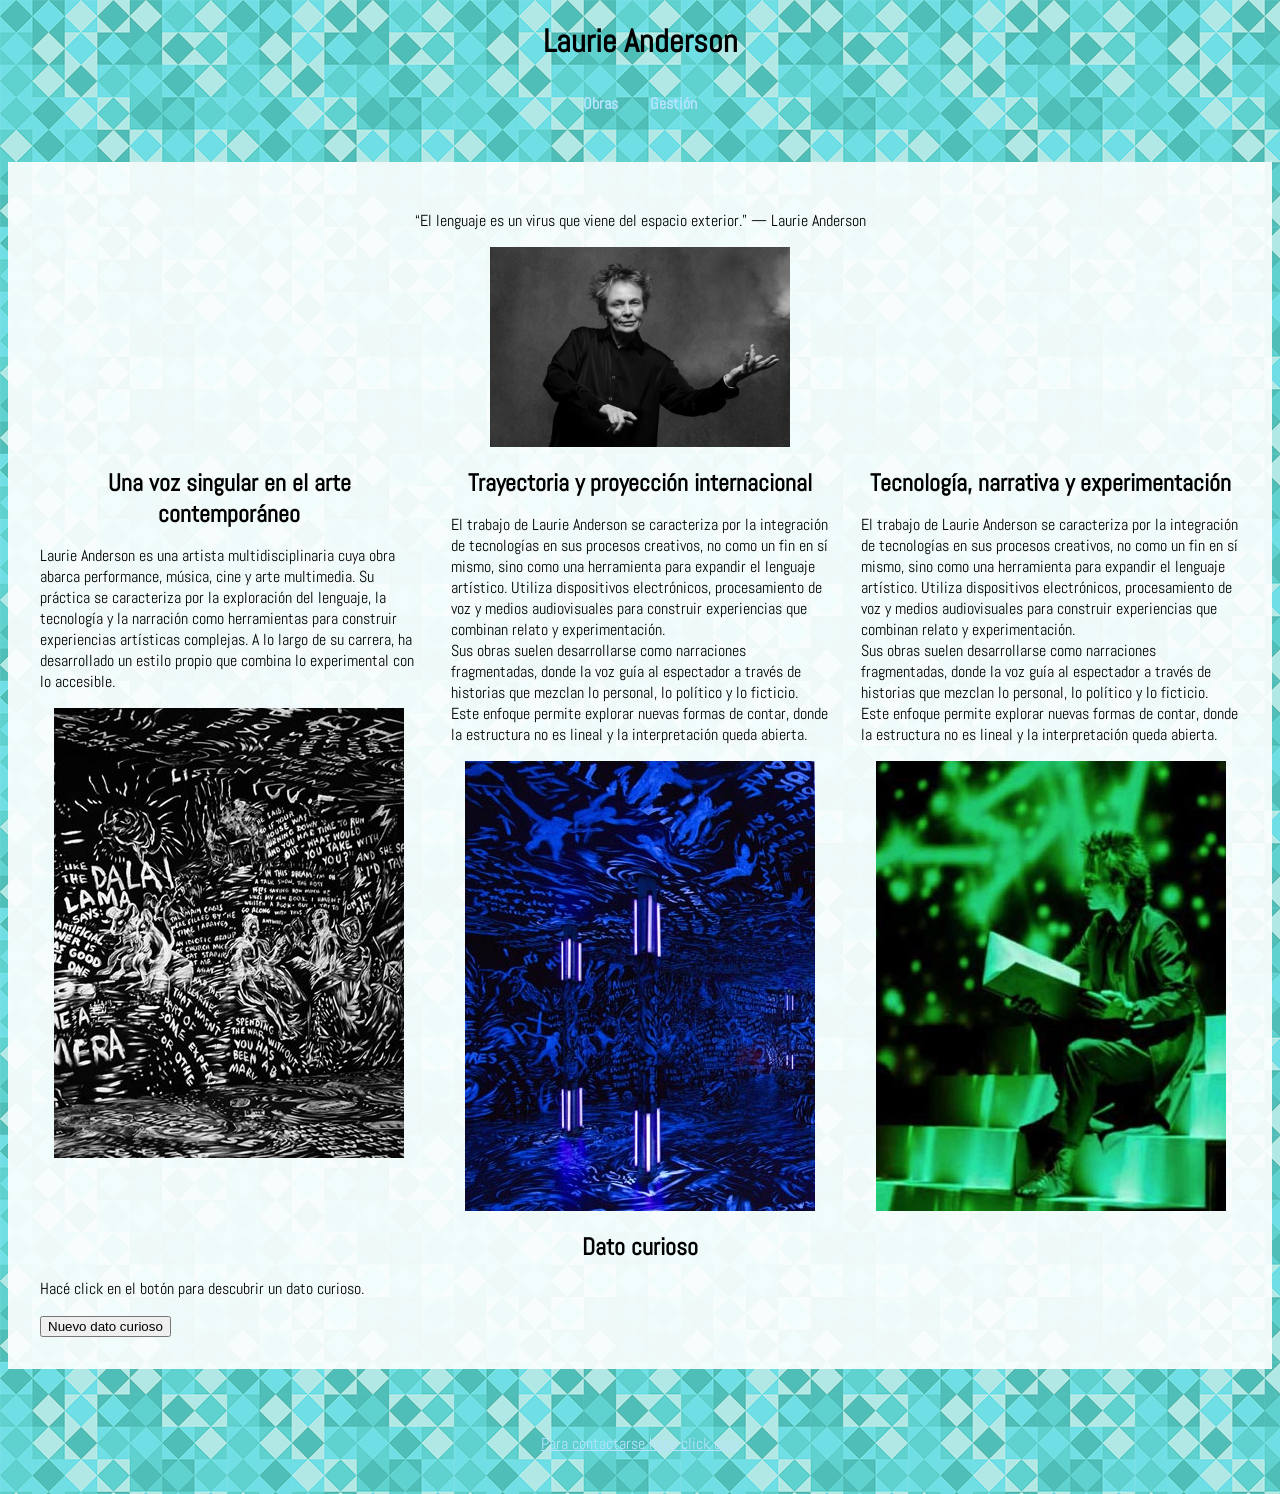
<file: index.html>
<!DOCTYPE html>
<html lang="es">
<head>
    <style>
@import url('https://fonts.googleapis.com/css2?family=Abel&family=Geist+Pixel&display=swap');
</style>
<link rel="stylesheet" href="css/estilos.css">
    <meta charset="UTF-8">
    <meta name="viewport" content="width=device-width, initial-scale=1.0">
    <title>Inicio</title>
</head>
<body>
    <header>
        <h1>Laurie Anderson</h1>
        <nav>
            <ul>
                <li><a href="obras.html">Obras</a></li>
                <li><a href="gestion.html">Gestión</a></li>
            </ul>
        </nav>
    </header>
        <main class= "contenedor">
        <section class="inicio">
            <blockquote>“El lenguaje es un virus que viene del espacio exterior.” — Laurie Anderson</blockquote>
        </section>
        <img src="img/anderson.jpg" alt="Laurie Anderson" height="200px" width="300px" class="imagen">

    <!-- contenedores -->

    <section class="columnas" >
        <article>
            <h2>Una voz singular en el arte contemporáneo</h2>
            <p>Laurie Anderson es una artista multidisciplinaria cuya obra abarca performance, música, cine y arte multimedia. Su práctica se caracteriza por la exploración del lenguaje, la tecnología y la narración como herramientas para construir experiencias artísticas complejas. A lo largo de su carrera, ha desarrollado un estilo propio que combina lo experimental con lo accesible.</p>
        <img src="img/anderson-1.jpg" alt="Laurie Anderson" height="450px" width="350px" class="imagen">
        </article>
        
        <article> 
            <h2> Trayectoria y proyección internacional </h2>
            <p>El trabajo de Laurie Anderson se caracteriza por la integración de tecnologías en sus procesos creativos, no como un fin en sí mismo, sino como una herramienta para expandir el lenguaje artístico. Utiliza dispositivos electrónicos, procesamiento de voz y medios audiovisuales para construir experiencias que combinan relato y experimentación.
           <br>
         Sus obras suelen desarrollarse como narraciones fragmentadas, donde la voz guía al espectador a través de historias que mezclan lo personal, lo político y lo ficticio. Este enfoque permite explorar nuevas formas de contar, donde la estructura no es lineal y la interpretación queda abierta.
        </p>
        <img src="img/anderson-2.jpg" alt="Laurie Anderson" height="450px" width="350px" class="imagen">
        </article>

        <article>
        <h2> Tecnología, narrativa y experimentación</h2>
        <p>El trabajo de Laurie Anderson se caracteriza por la integración de tecnologías en sus procesos creativos, no como un fin en sí mismo, sino como una herramienta para expandir el lenguaje artístico. Utiliza dispositivos electrónicos, procesamiento de voz y medios audiovisuales para construir experiencias que combinan relato y experimentación.
            <br>
            Sus obras suelen desarrollarse como narraciones fragmentadas, donde la voz guía al espectador a través de historias que mezclan lo personal, lo político y lo ficticio. Este enfoque permite explorar nuevas formas de contar, donde la estructura no es lineal y la interpretación queda abierta.
        </p>
        <img src="img/anderson-3.jpg" alt="Laurie Anderson" height="450px" width="350px" class="imagen">
    </article>
    </section>
     <section class="curiosidad">
        <h2>Dato curioso</h2>
        <p id="datoCurioso">Hacé click en el botón para descubrir un dato curioso.</p>
        <button id="btnDato">Nuevo dato curioso</button>
    </section>
</main>

    <footer>
       <a href="mailto:laurie@artedigital.com">Para contactarse haga click aqui</a> 
       </footer>
 <script src="js/dato-script.js"></script>
</body>
</html>
</file>
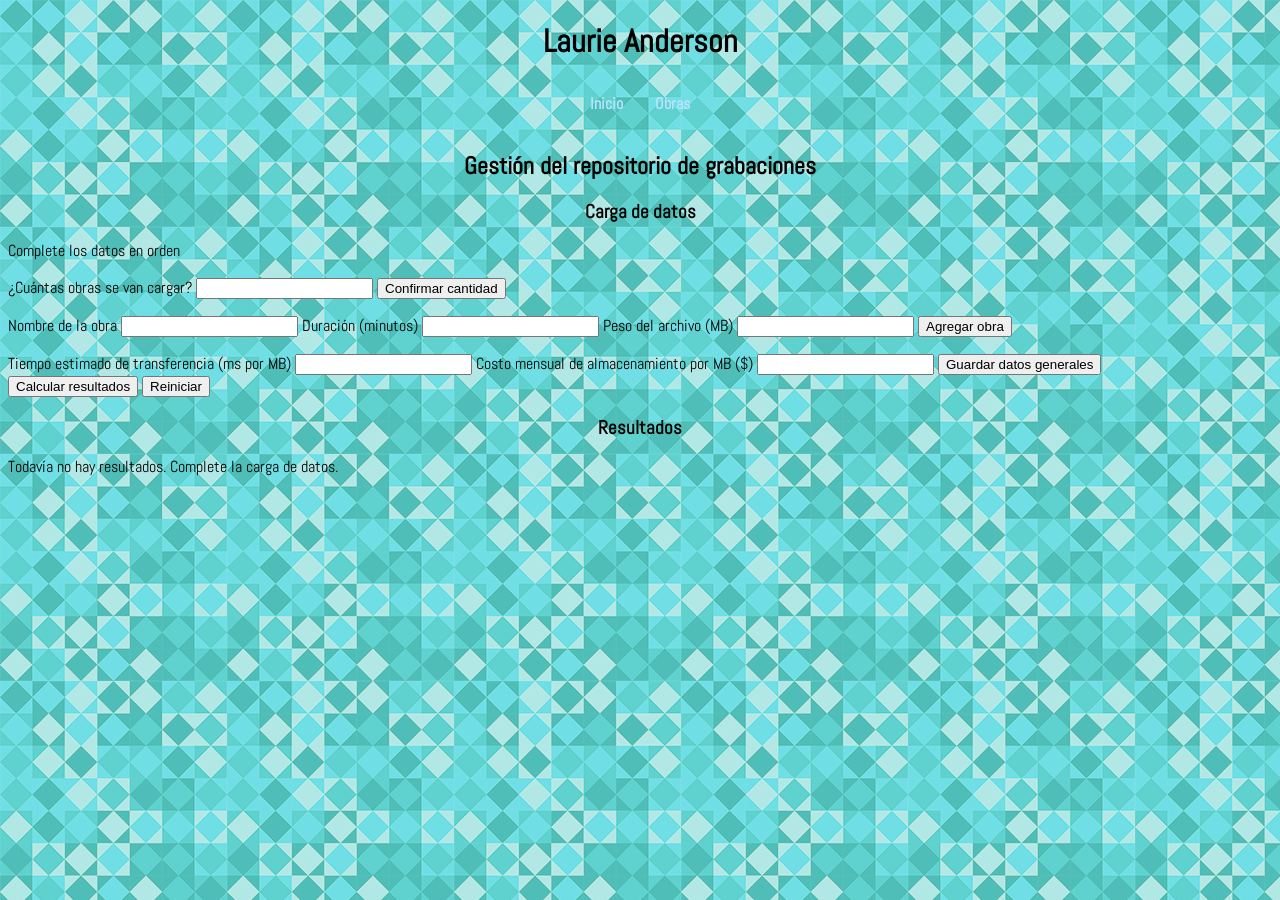
<file: gestion.html>
<!DOCTYPE html>
<html lang="es">
<head>
     <style>
@import url('https://fonts.googleapis.com/css2?family=Abel&family=Geist+Pixel&display=swap');
</style>
<link rel="stylesheet" href="css/estilos.css">
    <meta charset="UTF-8">
    <meta name="viewport" content="width=device-width, initial-scale=1.0">
    <title>Gestion</title>
</head>
<body>
    <header>
        <h1>Laurie Anderson</h1>
        <nav>
            <ul>
                <li><a href="index.html">Inicio</a></li>
                <li><a href="obras.html">Obras</a></li>
            </ul>
        </nav>
    </header>
 
    <main class="contenedorGestion">
        <h2>Gestión del repositorio de grabaciones</h2>

        <section classs = "contenedorGestion">
            
           
             <article class="columnasGestion">
             <h3> Carga de datos</h3>
             <p>Complete los datos en orden</p>

             <!--primer form-->
             <div id="pCantidad" class="paso">
                
                <label for="inCantidadObras">¿Cuántas obras se van cargar?</label>
                <input type="number" id="inCantidadObras" name="inCantidadObras" min="1">
               <button id="btnConfrmCant">Confirmar cantidad</button>
               <p id="msjCantidad" class="mensaje"></p>
            </div>
             <label for="inNombreObra">Nombre de la obra</label>
                    <input type="text" id="inNombreObra"> 

                      <label for="inputDuracionObra">Duración (minutos)</label>
                    <input type="number" id="inputDuracionObra" min="0.1">

                     <label for="inputPesoObra">Peso del archivo (MB)</label>
                    <input type="number" id="inputPesoObra" min="0.1">
       
                     <button id="btnAgregarObra" >Agregar obra</button>
                    <p id="contadorObras" class="mensaje"></p>
                </div>


                  <div id="pasoGral" class="pasoG">
                    <label for="inputTiempoTransferencia">
                        Tiempo estimado de transferencia (ms por MB)
                    </label>
                    <input type="number" id="inputTiempoTransferencia" min="0.1">
                        <label for="inputCostoMB">Costo mensual de almacenamiento por MB ($)</label>
                    <input type="number" id="inputCostoMB" min="0.01">
                     <button id="btnGuardarGrales" >Guardar datos generales</button>
                </div>


               <div id="pasoAcciones" class="pasoAcc"></div>
                <button id="btnCalcular" >Calcular resultados</button>
                    <button id="btnReiniciar">Reiniciar</button>
                </div>
            
            </article>

              <aside class="colResultados">
                <h3>Resultados</h3>
                <div id="resultados">
                    <p>Todavía no hay resultados. Complete la carga de datos.</p>
                </div>
            </aside>
 
        </section>

    </main>

    <script src="js/gestion-script.js"></script>

</body>
</html>
</file>
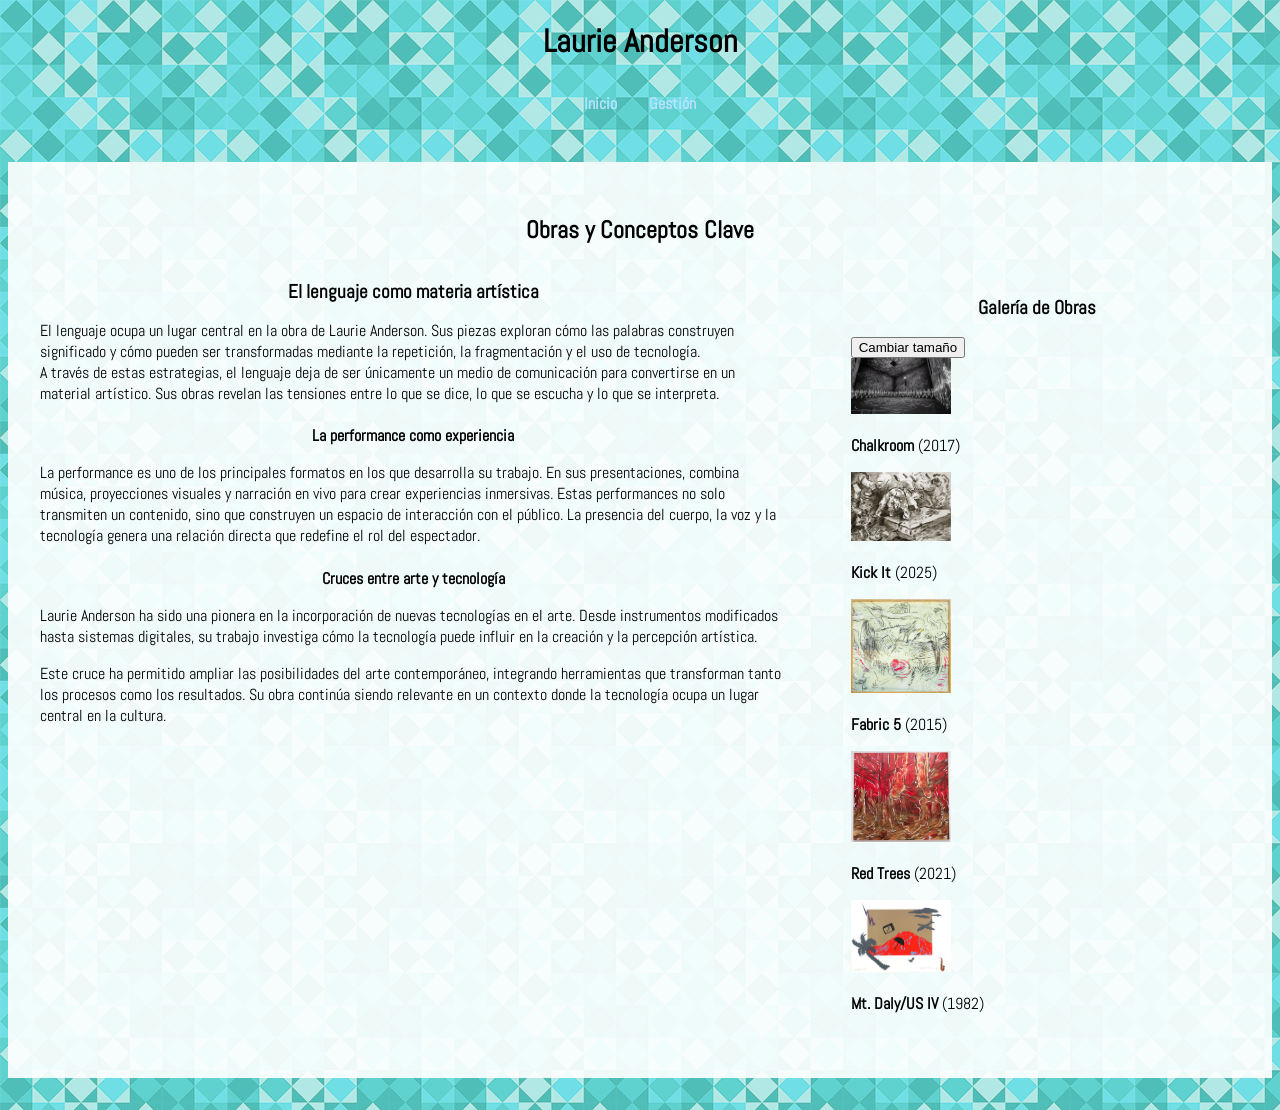
<file: obras.html>
<!DOCTYPE html>
<html lang="es">
<head>
    <style>
@import url('https://fonts.googleapis.com/css2?family=Abel&family=Geist+Pixel&display=swap');
</style>
<link rel="stylesheet" href="css/estilos.css">
    <meta charset="UTF-8">
    <meta name="viewport" content="width=device-width, initial-scale=1.0">
    <title>Obras</title>
</head>
<body>
    <header>
        <h1>Laurie Anderson</h1>
        <nav>
            <ul>
                <li><a href="index.html">Inicio</a></li>
                <li><a href="gestion.html">Gestión</a></li>
            </ul>
        </nav>
    </header>
    <main class="contenedorDos">
        <h2>Obras y Conceptos Clave</h2>
    
        <!-- columnas-->

         <section class="columnasDis" >

            <!-- primera columna-->
            <article class = "Primera">
                <h3>El lenguaje como materia artística</h3>
                <p>El lenguaje ocupa un lugar central en la obra de Laurie Anderson. Sus piezas exploran cómo las palabras construyen significado y cómo pueden ser transformadas mediante la repetición, la fragmentación y el uso de tecnología.
<br>
A través de estas estrategias, el lenguaje deja de ser únicamente un medio de comunicación para convertirse en un material artístico. Sus obras revelan las tensiones entre lo que se dice, lo que se escucha y lo que se interpreta.
</p>

<article>
                <h4>La performance como experiencia </h4>
<p>La performance es uno de los principales formatos en los que desarrolla su trabajo. En sus presentaciones, combina música, proyecciones visuales y narración en vivo para crear experiencias inmersivas.

Estas performances no solo transmiten un contenido, sino que construyen un espacio de interacción con el público. La presencia del cuerpo, la voz y la tecnología genera una relación directa que redefine el rol del espectador.
</p>
             </article>
             <article> 
                <h4>Cruces entre arte y tecnología</h4>
                <p>
                    Laurie Anderson ha sido una pionera en la incorporación de nuevas tecnologías en el arte. Desde instrumentos modificados hasta sistemas digitales, su trabajo investiga cómo la tecnología puede influir en la creación y la percepción artística.
                </p>
                <p>
                    Este cruce ha permitido ampliar las posibilidades del arte contemporáneo, integrando herramientas que transforman tanto los procesos como los resultados. Su obra continúa siendo relevante en un contexto donde la tecnología ocupa un lugar central en la cultura.
                </p>
             </article>
</article>

<!-- segunda columna -->
<aside class="Segunda">
            <h3>Galería de Obras</h3>
            <button id="btnCambiar">Cambiar tamaño</button>
            <div id="galeria" class="galeria-flex"></div>
        </aside>
    </section>
</main>

<script src="js/obras-script.js"></script>

</body>
</html>
</file>
<file: css/estilos.css>
.abel-regular {
  font-family: "Abel", sans-serif;
  font-weight: 800;
  font-style: normal;
   color: #101830;
}
h1, h2, h3, h4, blockquote {
    justify-content: center;
    text-align: center;
      margin-bottom: 1rem;
}
body {
    
    font-family: "Abel", sans-serif;
    font-optical-sizing: auto;
    font-weight: 400;
    font-style: normal;
    background-image: url('../img/fondo.png');
    background-repeat: repeat;
    background-size: auto;
    background-blend-mode:soft-light;
    background-color: #8cd6cd;
   
}

.imagen {
    display: block;
    margin: auto;
    margin-bottom: auto;
    
}

.contenedor {
    max-width: 80rem;
    margin: 2rem auto;
    padding: 2rem;
    background-color: rgba(255, 255, 255, 0.9);
}
nav ul {
    display: flex;
    justify-content: center;
    gap: 2rem;
    list-style: none;
    padding: 1rem;
}
nav a {
    text-decoration: none;
    color: #101830;
    font-weight: 800;
}


.columnas {
    display: flex;
    flex-wrap: wrap;
    justify-content: center;
    gap: 2rem;
    align-items: flex-start;
}
.columnas article {
flex: 1;
min-width: 300;

}

.columnasDis {
    display: flex;
    gap: 3rem;
}

.Primera {
    flex: 2; 
}

.Segunda {
    flex: 1; 
    background-color: rgba (0,0,0,0.05);
    padding: 1rem; 
}

footer {
    text-align: center;
    padding: 2rem;
}

 a:link {
  
  color : #b9e3ff; 
} 

a:visited {
  color : #06283D;
}

a:hover {
  color : #13679b;

}
.contenedorDos {
    max-width: 80rem;
    margin: 2rem auto;
    padding: 2rem;
    background-color: rgba(255, 255, 255, 0.9);
}
</file>
